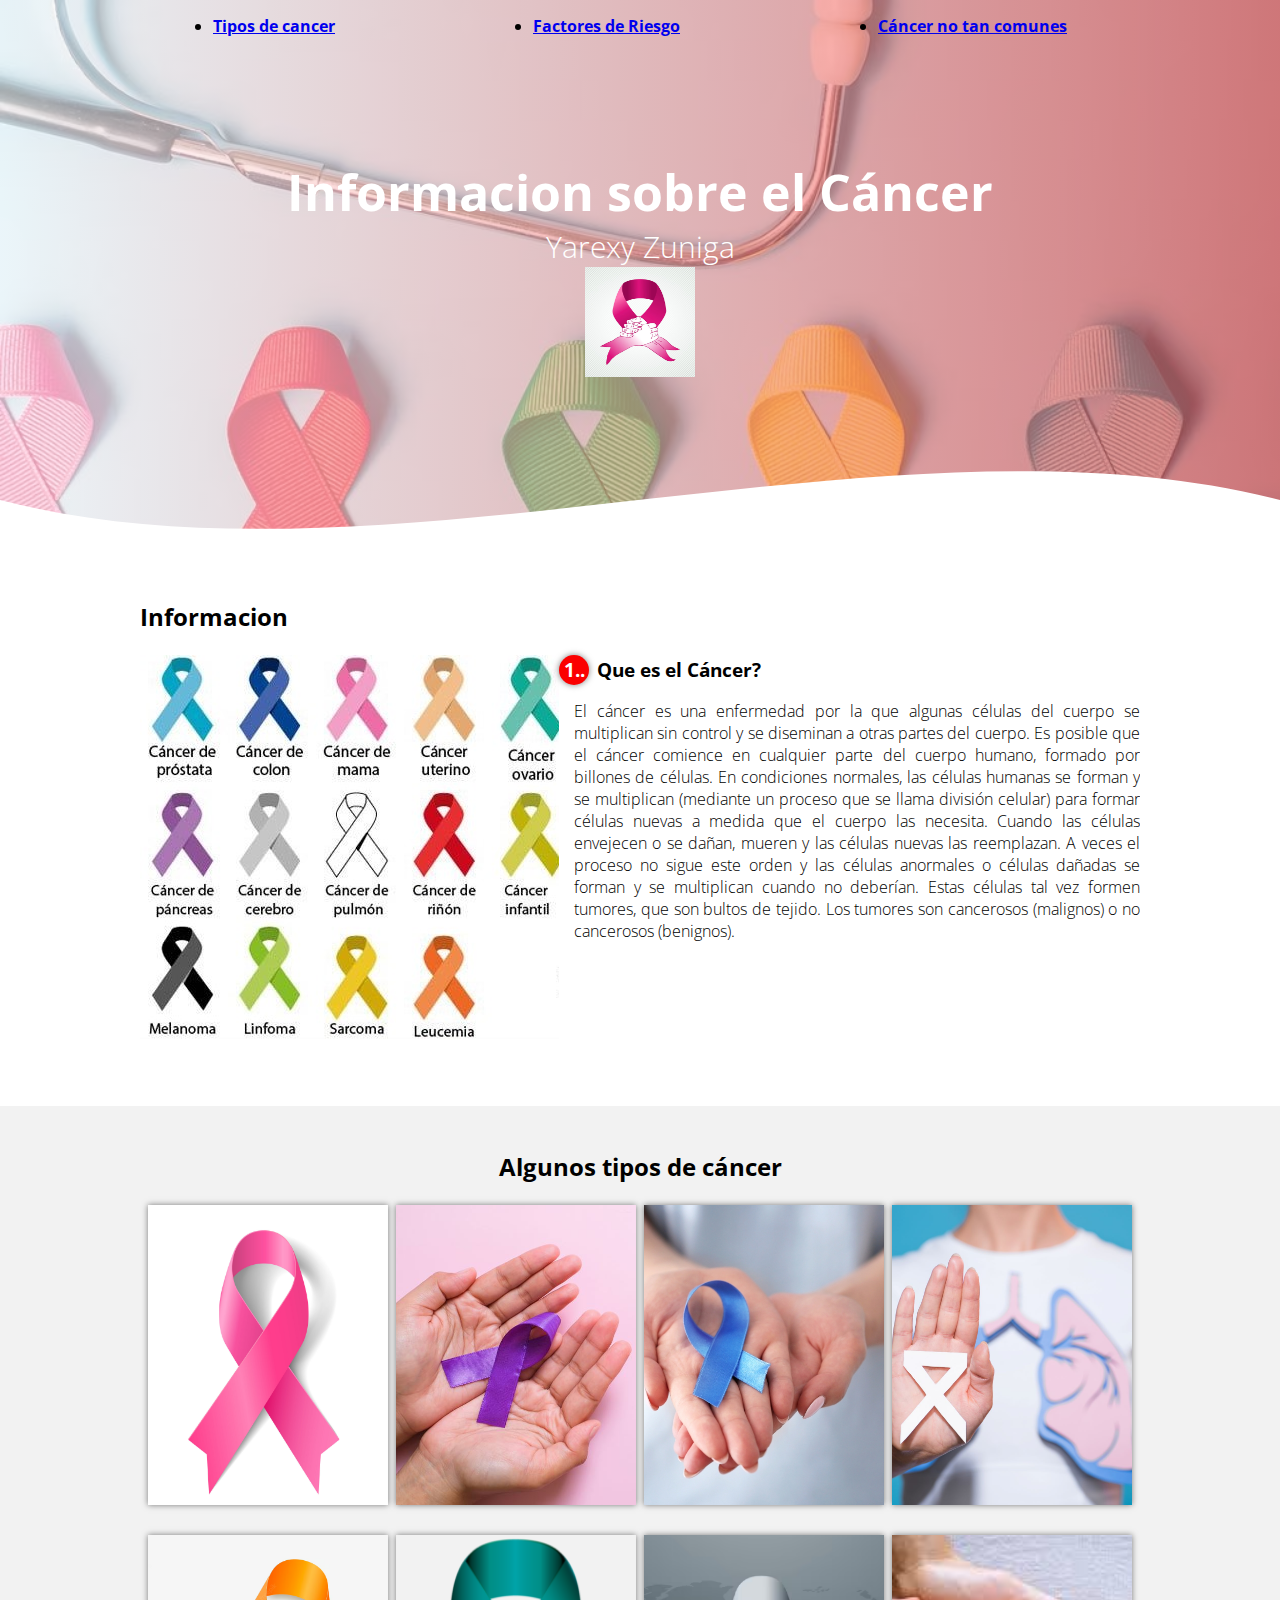
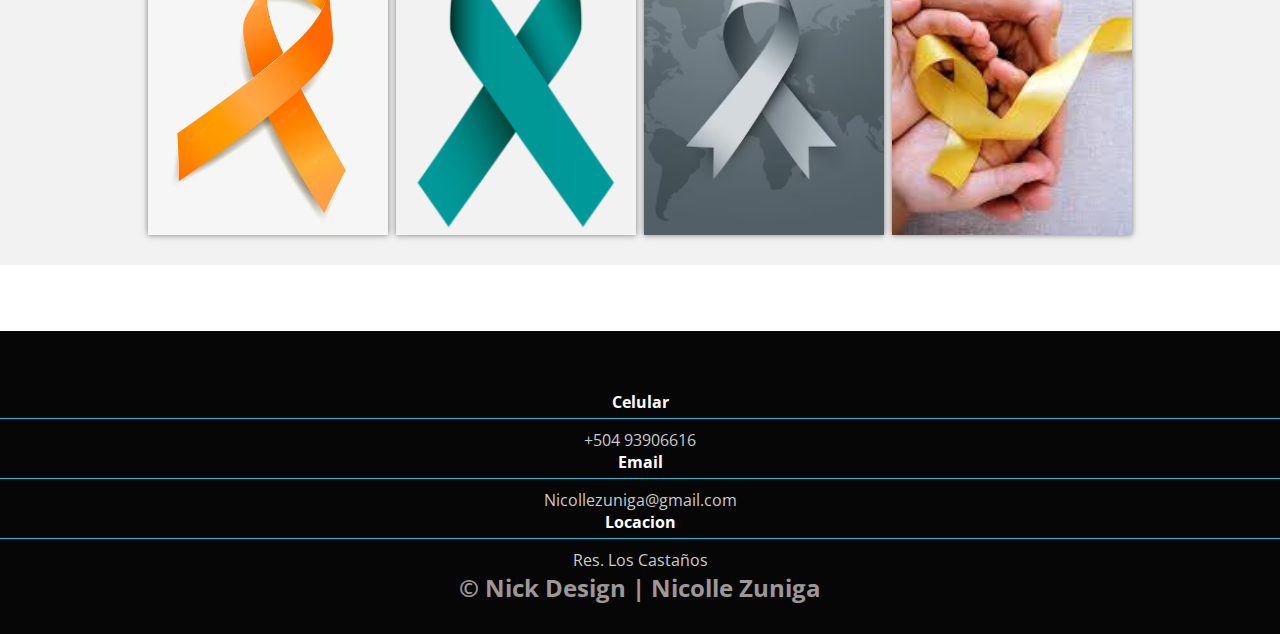
<file: index.html>
<!DOCTYPE html> 
<html lang="es">
<head>      

    <meta charset="UTF-8">
    <meta name="viewport" content="width=device-width, initial-scale=1.0">
    <title>index</title>
    <link rel="shortcut icon" href="Imagenes/icono_favicon_cancer.avif" type="image/x-icon">
    <link rel="stylesheet" href="Estilo.CSS">
    <link rel="preconnect" href="https://fonts.googleapis.com">
<link rel="preconnect" href="https://fonts.gstatic.com" crossorigin>
<link href="https://fonts.googleapis.com/css2?family=Open+Sans:wght@500&display=swap" rel="stylesheet">
</head>
<body>
    <header>
        <nav>
            <ul>
            <li><a href="Tipos de Cáncer.html">Tipos de cancer</a></li>
            <li><a href="Factores de Riesgo.html">Factores de Riesgo</a></li>
            <li><a href="Cancer no tan comunes.html">Cáncer no tan comunes</a></li>
            
        </nav>
        <section class="textos-header">
            <h1>Informacion sobre el Cáncer<h1>
            <h2>Yarexy Zuniga</h2>
            <img src="Imagenes/logo.img" class="d-block w-70" alt="..." width="110 px" height="110px"
        </section>
        <div class="Wave" style="height: 150px; overflow: hidden;" ><svg viewBox="0 0 500 150" preserveAspectRatio="none"
            style="height: 100%; width: 100%;"><path d="M0.00,49.98 C149.99,150.00 349.20,-49.98 500.00,49.98 L500.00,150.00 L0.00,150.00 Z" 
            style="stroke: none; fill: #ffffff;"></path>
           </svg></div>
        </header>
       
     <main>
        <section class="contenedor sobre el cancer">
        <h2 class= "Titulo">Informacion</h2>
        <br>
        <div class="Contenedor-sobre-el-cancer">
            <img src="Imagenes/cancer2.jpg" alt=""class="imagen-about-us">
            <div class="contenido-textos">

                <h3> <span>1..</span>Que es el Cáncer?</h3>
                <p>El cáncer es una enfermedad por la que algunas células del cuerpo se multiplican sin control
                     y se diseminan a otras partes del cuerpo.
                      Es posible que el cáncer comience en cualquier parte del cuerpo humano,
                     formado por billones de células.
                     En condiciones normales, las células humanas se forman y se multiplican
                     (mediante un proceso que se llama división celular)
                     para formar células nuevas a medida que el cuerpo las necesita.
                    Cuando las células envejecen o se dañan, mueren y las células nuevas las reemplazan.
                    A veces el proceso no sigue este orden y las células anormales o células dañadas
                     se forman y se multiplican cuando no deberían.
                    Estas células tal vez formen tumores, que son bultos de tejido.
                     Los tumores son cancerosos (malignos) o no cancerosos (benignos). </p>
            </div>
        </div>
        <br>
        <br>

        </section>
<br>
        <section class="Tipos-de-cancer">
            <br>
            <br>
        <div class="contenedor">
            <h2 class="Titulo"><center>Algunos tipos de cáncer</h2></center>
            <br>
            <div class="galeria-port">
            <div class="imagen-port">
                <img src="Imagenes/cancer de mama1.jpg" alt="">
            </div>
            <div class="imagen-port">
                <img src="Imagenes/cancer-de-pancreas1.jpg" alt="">
            </div>
            <div class="imagen-port">
                <img src="Imagenes/cancerdecolon1.jpg" alt="">
            </div>
            <div class="imagen-port">
                <img src="Imagenes/Cancerdepulmon1.jpg" alt="">
            </div>
            <div class="imagen-port">
                <img src="Imagenes/cancerderiñon.avif" alt="">
            </div>
            <div class="imagen-port">
                <img src="Imagenes/cancerovario2.png" alt="">
            </div>
            <div class="imagen-port">
                <img src="Imagenes/cancercerebro1.png" alt="">
            </div>
            <div class="imagen-port">
                <img src="Imagenes/imagescancerinfantil.jpeg" alt="">
            </div>
        </section>
     </main>
     <br>
     <br>
     <br>
     <footer>
        <div class="contenedor-footer">
            <div class="content-foo">
                <h4>Celular</h4>
                <p>+504 93906616</p>
            </div>
            <div class="content-foo">
                <h4>Email</h4>
                <p>Nicollezuniga@gmail.com</p>
            </div>
            <div class="content-foo">
                <h4>Locacion</h4>
                <p>Res. Los Castaños</p>
            </div>
        </div>
        <h2 class="titulo-final">&copy; Nick Design | Nicolle Zuniga</h2>
    </footer>
    </body> 
</html>
</file>
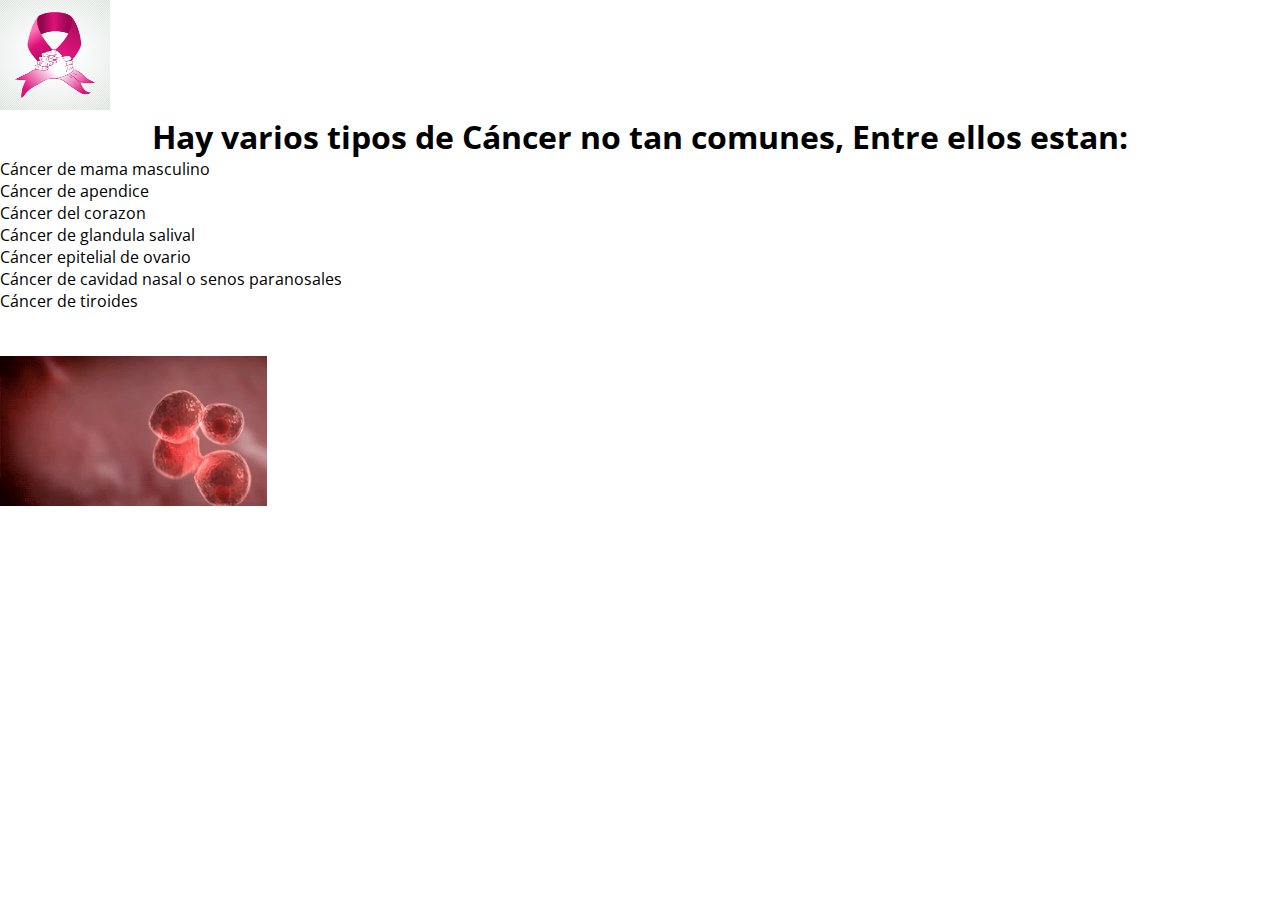
<file: Cancer no tan comunes.html>
<!DOCTYPE html> 
<html lang="es">
<head>      

    <meta charset="UTF-8">
    <meta name="viewport" content="width=device-width, initial-scale=1.0">
    <title>Cáncer no tan comunes</title>
    <link rel="shortcut icon" href="Imagenes/icono_favicon_cancer.avif" type="image/x-icon">
    <link rel="stylesheet" href="Estilo.CSS">
    <link rel="preconnect" href="https://fonts.googleapis.com">
<link rel="preconnect" href="https://fonts.gstatic.com" crossorigin>
<link href="https://fonts.googleapis.com/css2?family=Open+Sans:wght@500&display=swap" rel="stylesheet">
</head>

<img src="Imagenes/logo.img" class="d-block w-70" alt="..." width="110 px" height="110px"
<br>

<h1><center>Hay varios tipos de Cáncer no tan comunes, Entre ellos estan:</center></h1>
<li><a>Cáncer de mama masculino</a></li>
<li><a>Cáncer de apendice</a></li>
<li><a>Cáncer del corazon</a></li>
<li><a>Cáncer de glandula salival</a></li>
<li><a>Cáncer epitelial de ovario</a></li>
<li><a>Cáncer de cavidad nasal o senos paranosales</a></li>
<li><a>Cáncer de tiroides</a></li>
<br>
<br>

<img src="Imagenes/4i5T.gif" alt="width="100; height=150;
</html>
</file>
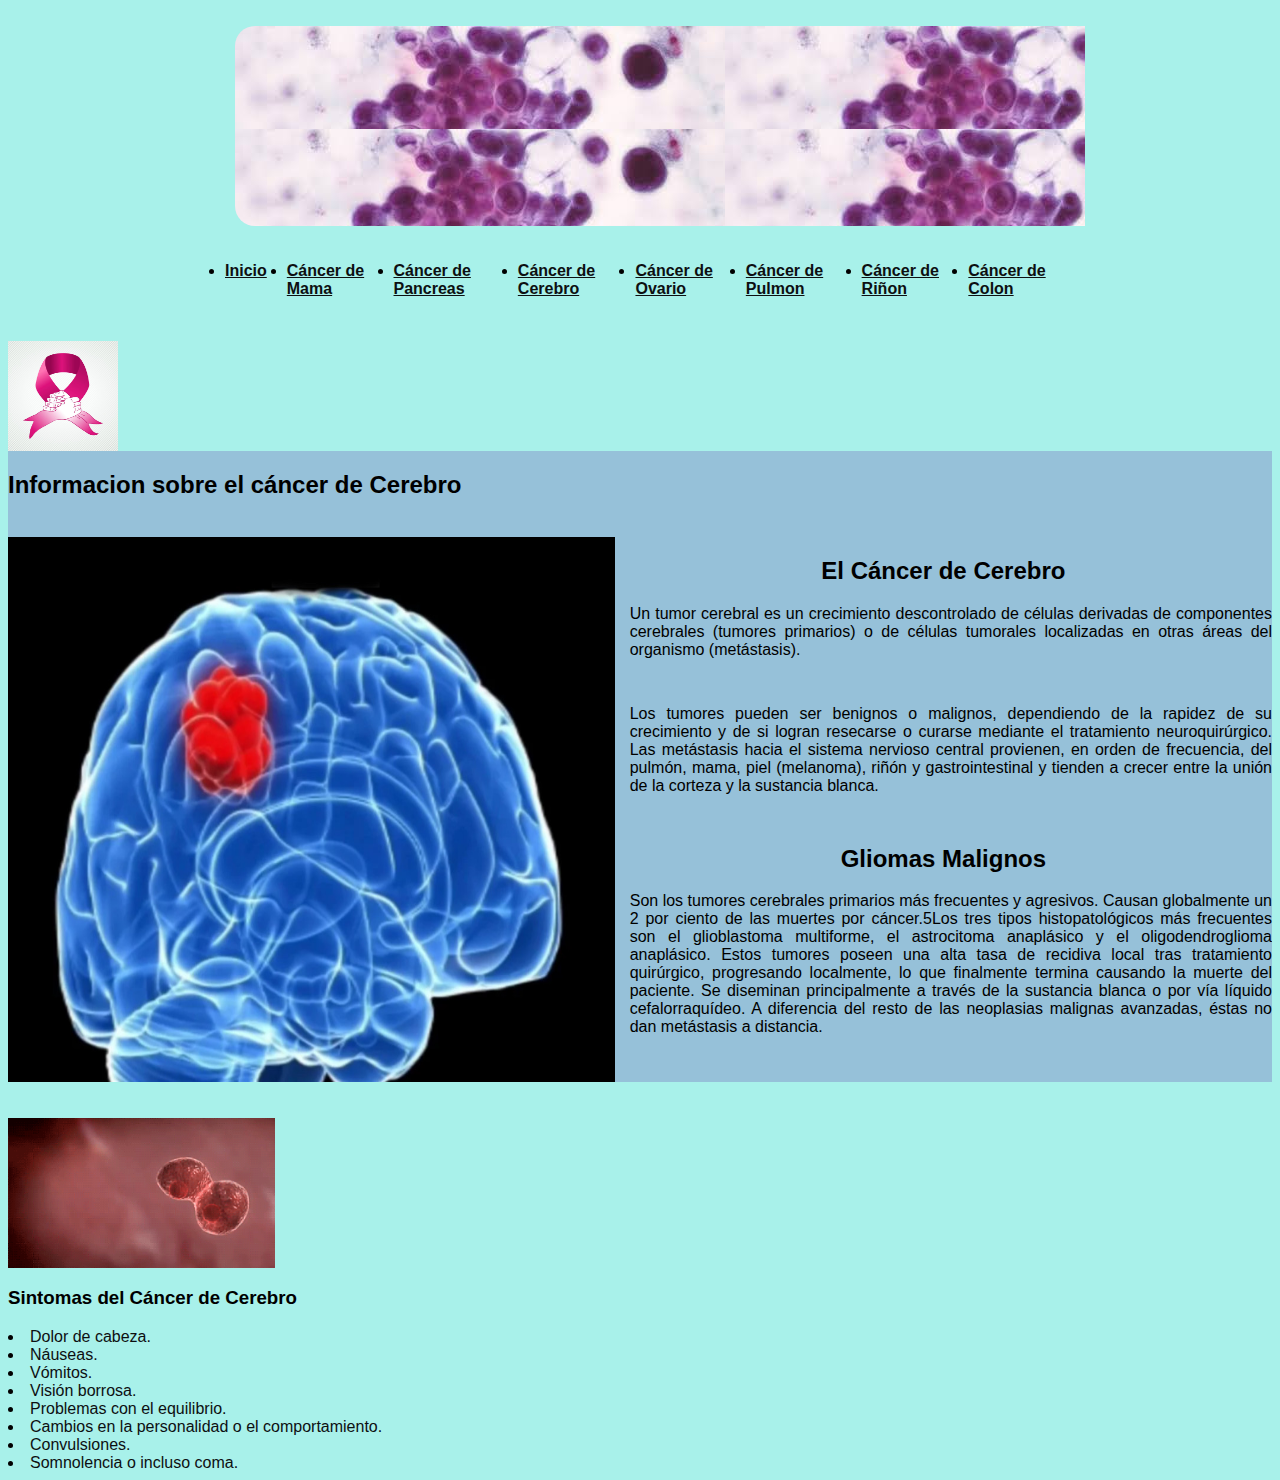
<file: Cáncer de Cerebro.html>
<html lang="es">

<head>
      <meta charset="utf-8">
      <meta name="viewpor" content="width=device-width, initial-scale=10"> 
      <title>Cáncer de cerebro</title>
      <link rel="stylesheet" href="Estilo2.css">
      <link rel="shortcut icon" href="Imagenes/cancercerebro1.png" type="image/x-icon">
  </head>



   <body>
  <header>
        <DIV id="Banner">
           <figure>
                  <div id="imgbaner"></div>
           </figure>
      </DIV>
      
        <nav>
             <ul>
                 <li><a href="index.html">Inicio</a>
                 <li><a href="Cáncer de mama.html">Cáncer de Mama</a></li>
                 <li><a href="Cáncer de Pancreas.html">Cáncer de Pancreas</a></li>
                 <li><a href="Cáncer de Cerebro.html">Cáncer de Cerebro</a></li>
                 <li><a href="Cáncer de ovario.html">Cáncer de Ovario</a></li>
                 <li><a href="Cáncer de Pulmon.html">Cáncer de Pulmon</a></li>
                 <li><a href="Cáncer de Riñon.html">Cáncer de Riñon</a></li>
                 <li><a href="Cáncer de Colon.html">Cáncer de Colon</a></li>

            </ul>
       </nav>
  </header>
  <br>
  <img src="Imagenes/logo.img" class="d-block w-70" alt="..." width="110 px" height="110px"
  <br>
          <main>
               <section class="contenedor sobre el cancer">
               <h2 class= "Titulo">Informacion sobre el cáncer de Cerebro</h2>
               <br>
               <div class="Contenedor-sobre-el-cancer">
                   <img src="Imagenes/cancercerebro.jpg" alt=""class="imagen-about-us">
                   <div class="contenido-textos">
       
                       <h2><center>El Cáncer de Cerebro</center></h2>
                       <span><p>Un tumor cerebral es un crecimiento descontrolado de células derivadas
                         de componentes cerebrales (tumores primarios) o de células tumorales
                         localizadas en otras áreas del organismo (metástasis).</span>

                        <span><p>Los tumores pueden ser benignos o malignos, dependiendo de la rapidez
                             de su crecimiento y de si logran resecarse o curarse mediante
                              el tratamiento neuroquirúrgico. Las metástasis hacia el sistema nervioso
                               central provienen, en orden de frecuencia, del pulmón, mama, piel (melanoma), riñón y gastrointestinal 
                            y tienden a crecer entre la unión de la corteza y la sustancia blanca.</p></span>
                            <h2><center>Gliomas Malignos</center></h2>
                            <span><p>Son los tumores cerebrales primarios más frecuentes y agresivos.
                     Causan globalmente un 2 por ciento de las muertes por cáncer.5​Los tres tipos histopatológicos más frecuentes
                    son el glioblastoma multiforme, el astrocitoma anaplásico y el oligodendroglioma anaplásico. 
                    Estos tumores poseen una alta tasa de recidiva local tras tratamiento quirúrgico, progresando localmente,
                    lo que finalmente termina causando la muerte del paciente. Se diseminan principalmente a través de la sustancia
                    blanca o por vía líquido cefalorraquídeo.
                    A diferencia del resto de las neoplasias malignas avanzadas, éstas no dan metástasis a distancia.</p></span>
                   </div>
               </div>
               </section>
          </main>
               <br>
               <br>

               <img src="Imagenes/4i5T.gif" alt="width="100; height=150;

          <section>
          <h3><p>Sintomas del Cáncer de Cerebro</p></h3>
         <li><a>Dolor de cabeza.</a>
        <li><a>Náuseas.</a>
        <li><a>Vómitos.</a>
        <li><a>Visión borrosa.</a>
        <li><a>Problemas con el equilibrio.</a>
        <li><a>Cambios en la personalidad o el comportamiento.</a>
        <li><a>Convulsiones. </a>
        <li><a>Somnolencia o incluso coma.</a>
            
           <br>
</file>
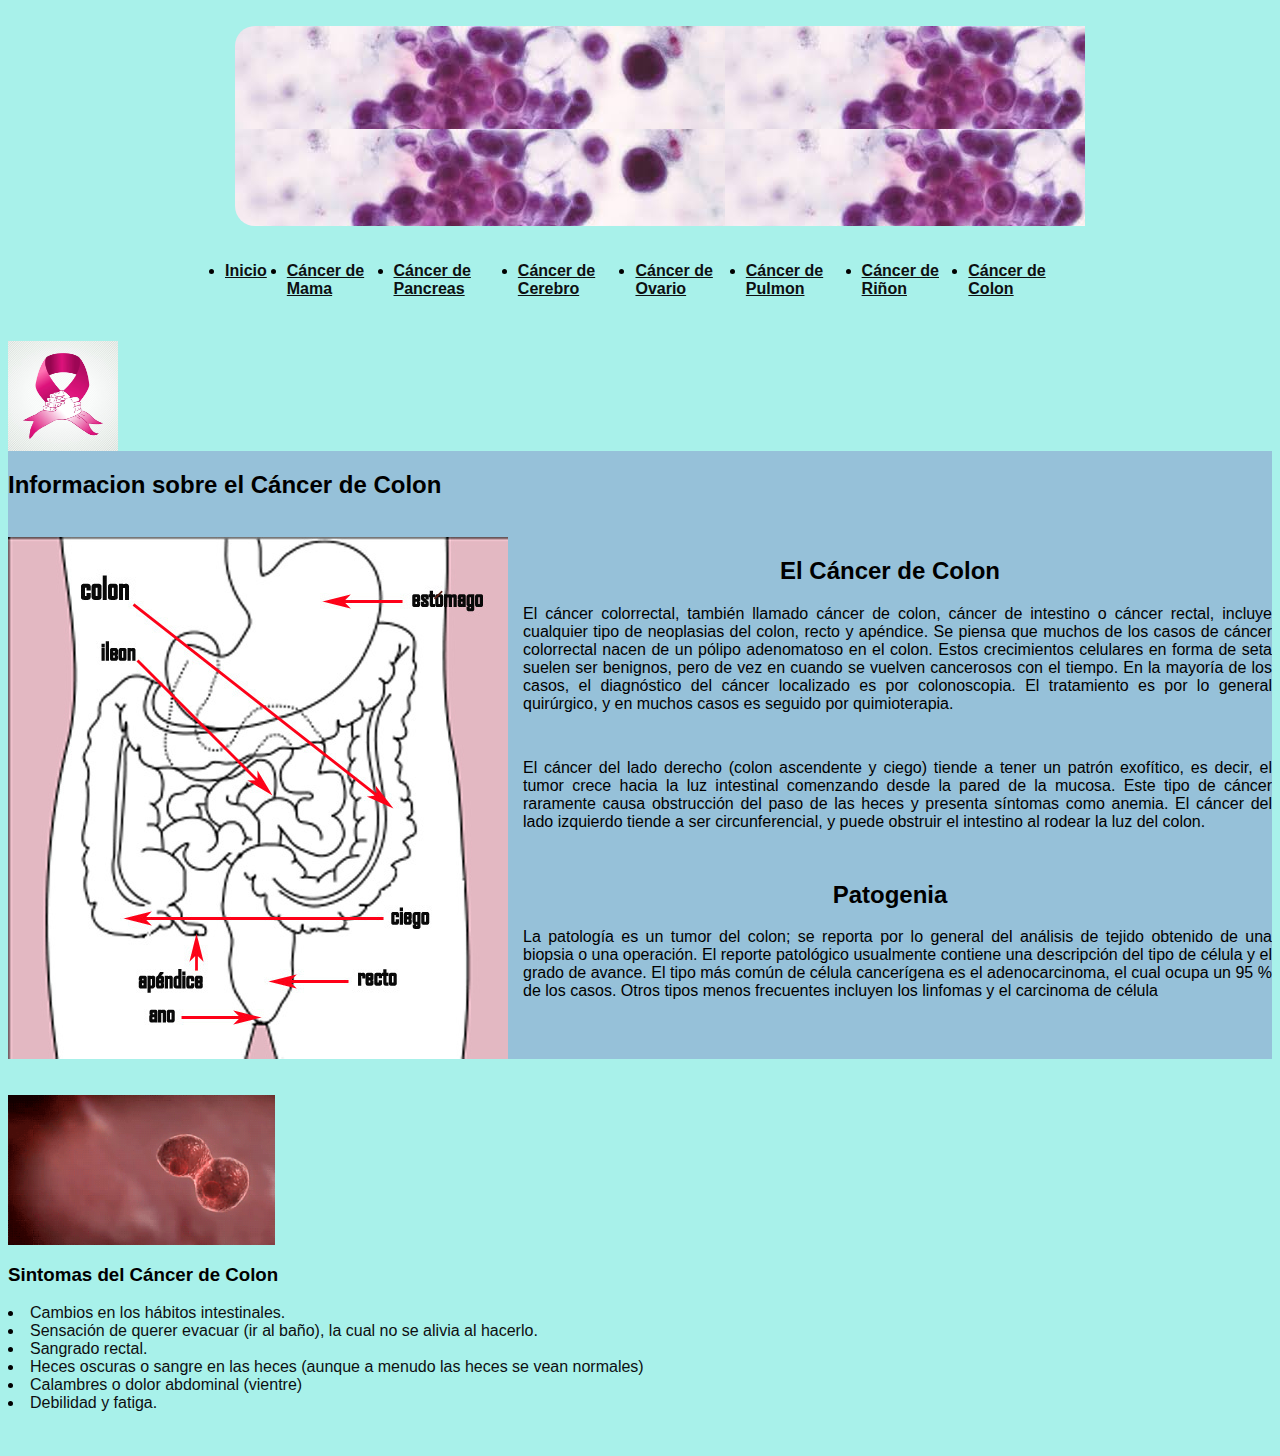
<file: Cáncer de Colon.html>
<html lang="es">

<head>
      <meta charset="utf-8">
      <meta name="viewpor" content="width=device-width, initial-scale=10"> 
      <title>Cáncer de Colon</title>
      <link rel="stylesheet" href="Estilo2.css">
      <link rel="shortcut icon" href="Imagenes/cancerdecolon1.jpg" type="image/x-icon">
  </head>



   <body>
  <header>
        <DIV id="Banner">
           <figure>
                  <div id="imgbaner"></div>
           </figure>
      </DIV>
      
        <nav>
             <ul>
                 <li><a href="index.html">Inicio</a>
                 <li><a href="Cáncer de mama.html">Cáncer de Mama</a></li>
                 <li><a href="Cáncer de Pancreas.html">Cáncer de Pancreas</a></li>
                 <li><a href="Cáncer de Cerebro.html">Cáncer de Cerebro</a></li>
                 <li><a href="Cáncer de ovario.html">Cáncer de Ovario</a></li>
                 <li><a href="Cáncer de Pulmon.html">Cáncer de Pulmon</a></li>
                 <li><a href="Cáncer de Riñon.html">Cáncer de Riñon</a></li>
                 <li><a href="Cáncer de Colon.html">Cáncer de Colon</a></li>

            </ul>
       </nav>
  </header>
  <br>
  <img src="Imagenes/logo.img" class="d-block w-70" alt="..." width="110 px" height="110px"
  <br>
          <main>
               <section class="contenedor sobre el cancer">
               <h2 class= "Titulo">Informacion sobre el Cáncer de Colon</h2>
               <br>
               <div class="Contenedor-sobre-el-cancer-de-mama">
                   <img src="Imagenes/cancercolon.jpg" alt=""class="imagen-about-us">
                   <div class="contenido-textos">
       
                       <h2><center>El Cáncer de Colon</center></h2>
                       <span><p>El cáncer colorrectal, también llamado cáncer de colon, cáncer de intestino o cáncer rectal,
                         incluye cualquier tipo de neoplasias del colon, recto y apéndice.
                          Se piensa que muchos de los casos de cáncer colorrectal
                           nacen de un pólipo adenomatoso en el colon.
                            Estos crecimientos celulares en forma de seta suelen ser benignos,
                             pero de vez en cuando se vuelven cancerosos con el tiempo. En la mayoría de los casos, 
                             el diagnóstico del cáncer localizado es por colonoscopia.
                         El tratamiento es por lo general quirúrgico, y en muchos casos es seguido por quimioterapia.</span></p>
                         <span><p>El cáncer del lado derecho (colon ascendente y ciego) tiende a tener un patrón exofítico, es decir, el tumor 
                            crece hacia la luz intestinal comenzando desde la pared de la mucosa. Este tipo de cáncer raramente causa obstrucción del paso de las heces y presenta síntomas como anemia. 
                            El cáncer del lado izquierdo tiende a ser circunferencial, y puede obstruir el intestino al rodear la luz del colon.</span></p>
                            
                        <h2><center>Patogenia</center></h2>
                        <span><p>La patología es un tumor del colon; se reporta por lo general del análisis de tejido obtenido de una biopsia o una operación. 
                            El reporte patológico usualmente contiene una descripción del tipo de célula y el grado de avance. El tipo más común de célula cancerígena es el adenocarcinoma,
                             el cual ocupa un 95 % de los casos. Otros tipos menos frecuentes incluyen los linfomas y el carcinoma de célula</p></span>
                   </div>
               </div>
               </section>
          </main>
               <br>
               <br>

               <img src="Imagenes/4i5T.gif" alt="width="100; height=150;

          <section>
          <h3><p>Sintomas del Cáncer de Colon</p></h3>
         <li><a>Cambios en los hábitos intestinales.</a>
        <li><a>Sensación de querer evacuar (ir al baño), la cual no se alivia al hacerlo.</a>
        <li><a>Sangrado rectal.</a>
        <li><a>Heces oscuras o sangre en las heces (aunque a menudo las heces se vean normales)</a>
        <li><a>Calambres o dolor abdominal (vientre)</a>
        <li><a>Debilidad y fatiga.</a>

                   

           <br>
           <br>
           <br>

           <img src="Imagenes/gif1.gif" alt=""
</file>
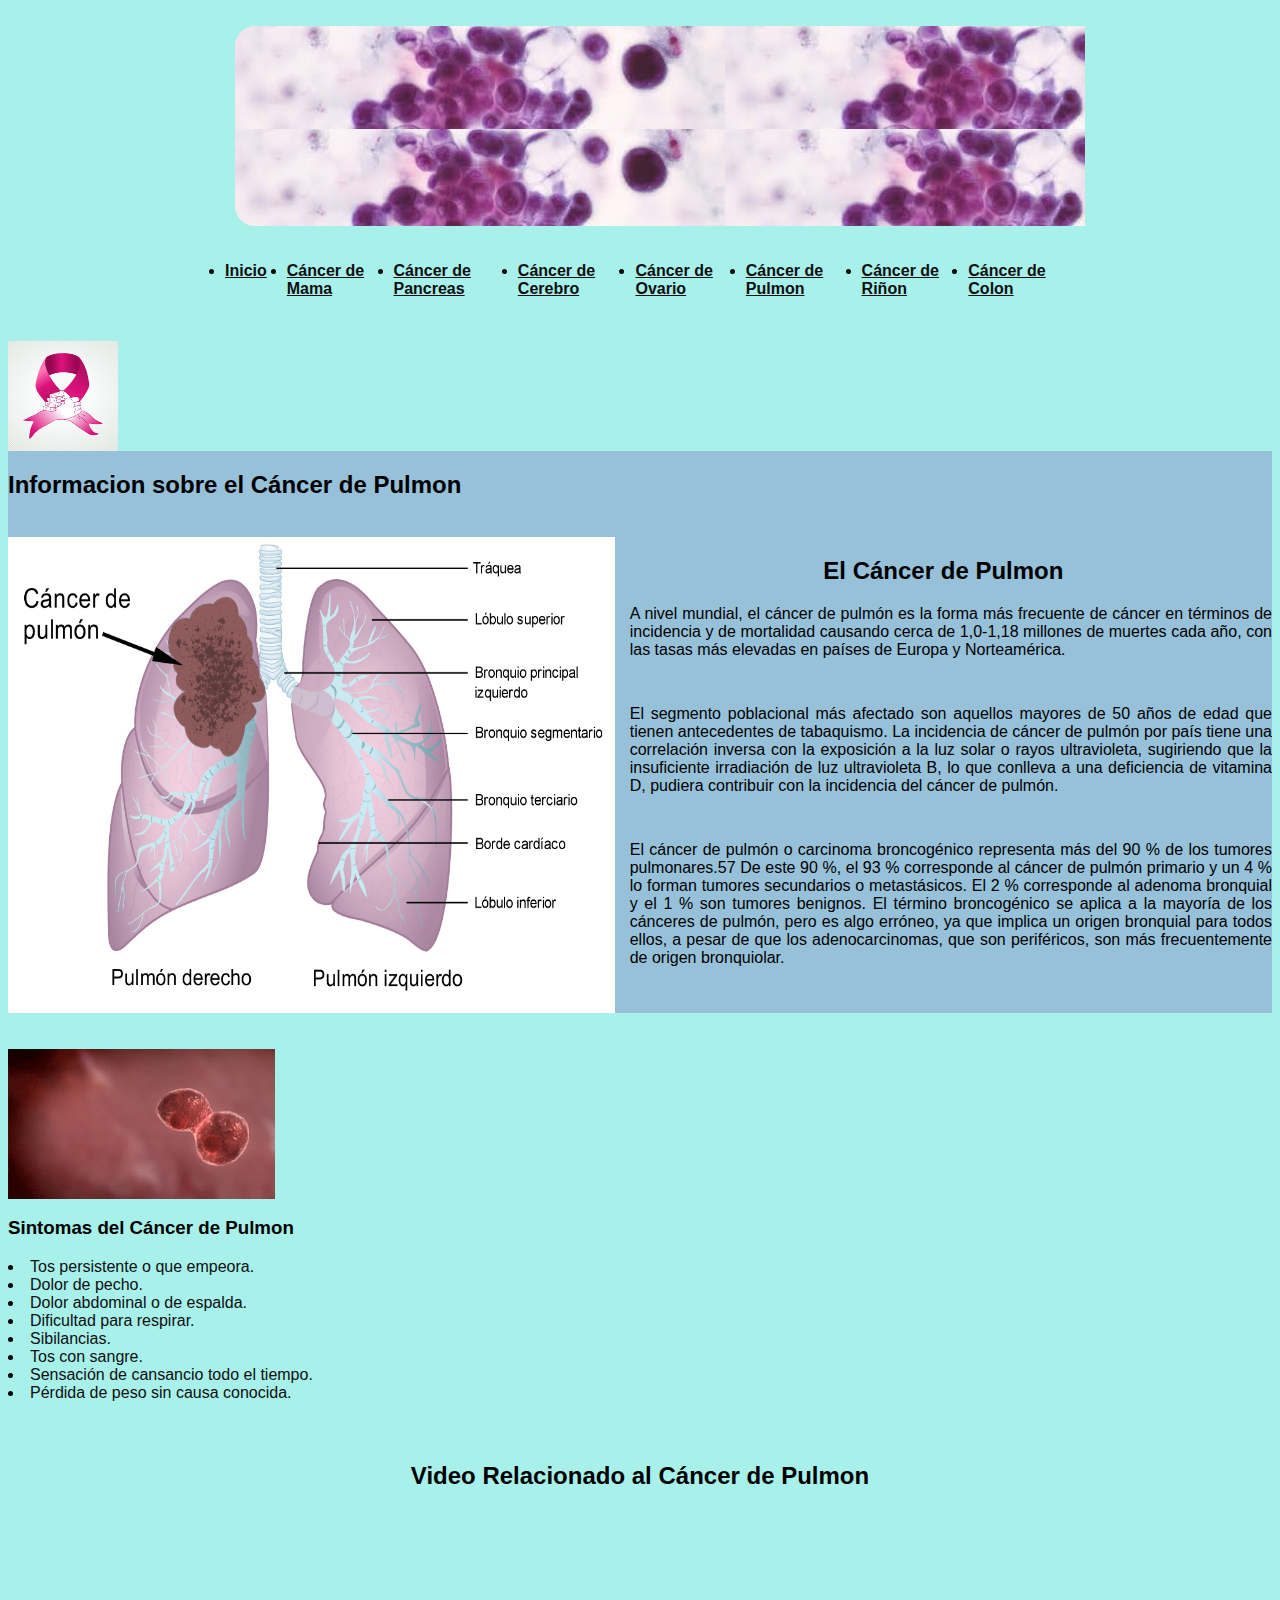
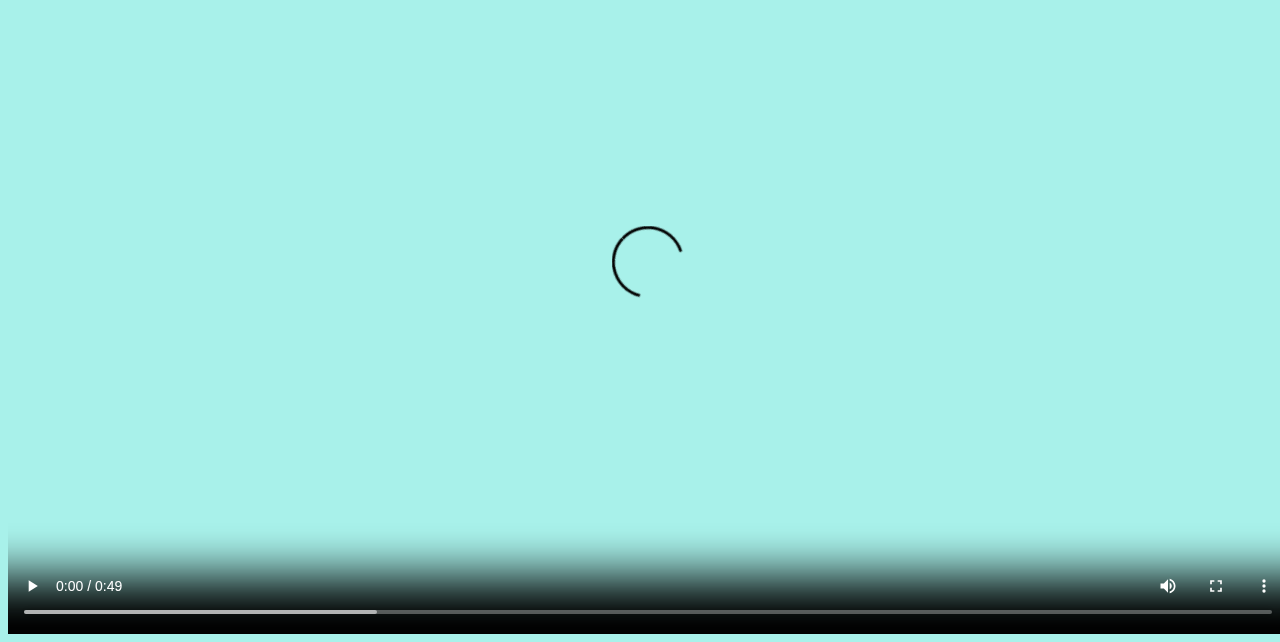
<file: Cáncer de Pulmon.html>
<html lang="es">

<head>
      <meta charset="utf-8">
      <meta name="viewpor" content="width=device-width, initial-scale=10"> 
      <title>Cáncer de Pulmon</title>
      <link rel="stylesheet" href="Estilo2.css">
      <link rel="shortcut icon" href="Imagenes/Cancerdepulmon1.jpg" type="image/x-icon">
  </head>



   <body>
  <header>
        <DIV id="Banner">
           <figure>
                  <div id="imgbaner"></div>
           </figure>
      </DIV>
      
        <nav>
             <ul>
                 <li><a href="index.html">Inicio</a>
                 <li><a href="Cáncer de mama.html">Cáncer de Mama</a></li>
                 <li><a href="Cáncer de Pancreas.html">Cáncer de Pancreas</a></li>
                 <li><a href="Cáncer de Cerebro.html">Cáncer de Cerebro</a></li>
                 <li><a href="Cáncer de ovario.html">Cáncer de Ovario</a></li>
                 <li><a href="Cáncer de Pulmon.html">Cáncer de Pulmon</a></li>
                 <li><a href="Cáncer de Riñon.html">Cáncer de Riñon</a></li>
                 <li><a href="Cáncer de Colon.html">Cáncer de Colon</a></li>

            </ul>
       </nav>
  </header>
  <br>
  <img src="Imagenes/logo.img" class="d-block w-70" alt="..." width="110 px" height="110px"
  <br>
          <main>
               <section class="contenedor sobre el cancer">
               <h2 class= "Titulo">Informacion sobre el Cáncer de Pulmon</h2>
               <br>
               <div class="Contenedor-sobre-el-cancer-de-mama">
                   <img src="Imagenes/Cancer_de_pulmon.jpg" alt=""class="imagen-about-us">
                   <div class="contenido-textos">
       
        <h2><center>El Cáncer de Pulmon</center></h2>
        <span><p>A nivel mundial, el cáncer de pulmón es la forma más frecuente de cáncer en términos de incidencia
         y de mortalidad causando cerca de 1,0-1,18 millones de muertes cada año, con las tasas más elevadas en países
      de Europa y Norteamérica.​ 
      <span><p>El segmento poblacional más afectado son aquellos mayores de 50 años de edad 
         que tienen antecedentes de tabaquismo. La incidencia de cáncer de pulmón por país tiene una correlación 
     inversa con la exposición a la luz solar o rayos ultravioleta, sugiriendo que la insuficiente irradiación de luz ultravioleta B,
     lo que conlleva a una deficiencia de vitamina D, pudiera contribuir con la incidencia del cáncer de pulmón.</span>

        <span><p>El cáncer de pulmón o carcinoma broncogénico representa más del 90 % de los tumores pulmonares.57​ De este 90 %, el 93 % corresponde al cáncer de pulmón primario y un 4 % lo forman tumores secundarios o metastásicos. El 2 % corresponde al adenoma bronquial y el 1 % son tumores benignos. El término broncogénico se aplica a la mayoría de los cánceres de pulmón, pero es algo erróneo, ya que implica un origen bronquial para todos ellos,
             a pesar de que los adenocarcinomas, que son periféricos, son más frecuentemente de origen bronquiolar.<span>

     
            </div>
               </div>
               </section>
          </main>
               <br>
               <br>

               <img src="Imagenes/4i5T.gif" alt="width="100; height=150;

          <section>
          <h3><p>Sintomas del Cáncer de Pulmon</p></h3>
         <li><a>Tos persistente o que empeora.</a>
        <li><a>Dolor de pecho.</a>
        <li><a>Dolor abdominal o de espalda.</a>
        <li><a>Dificultad para respirar.</a>
        <li><a>Sibilancias.</a>
        <li><a>Tos con sangre.</a>
        <li><a>Sensación de cansancio todo el tiempo.</a>
        <li><a>Pérdida de peso sin causa conocida.</a>
           

                   

           <br>
           <br>
           <br>

           <h2><p><center>Video Relacionado al Cáncer de Pulmon</center></p></h2>
           <video controls>
               <source src="Imagenes/Síntomas del cáncer de pulmón.mp4" type="video/mp4">
           </video>
</file>
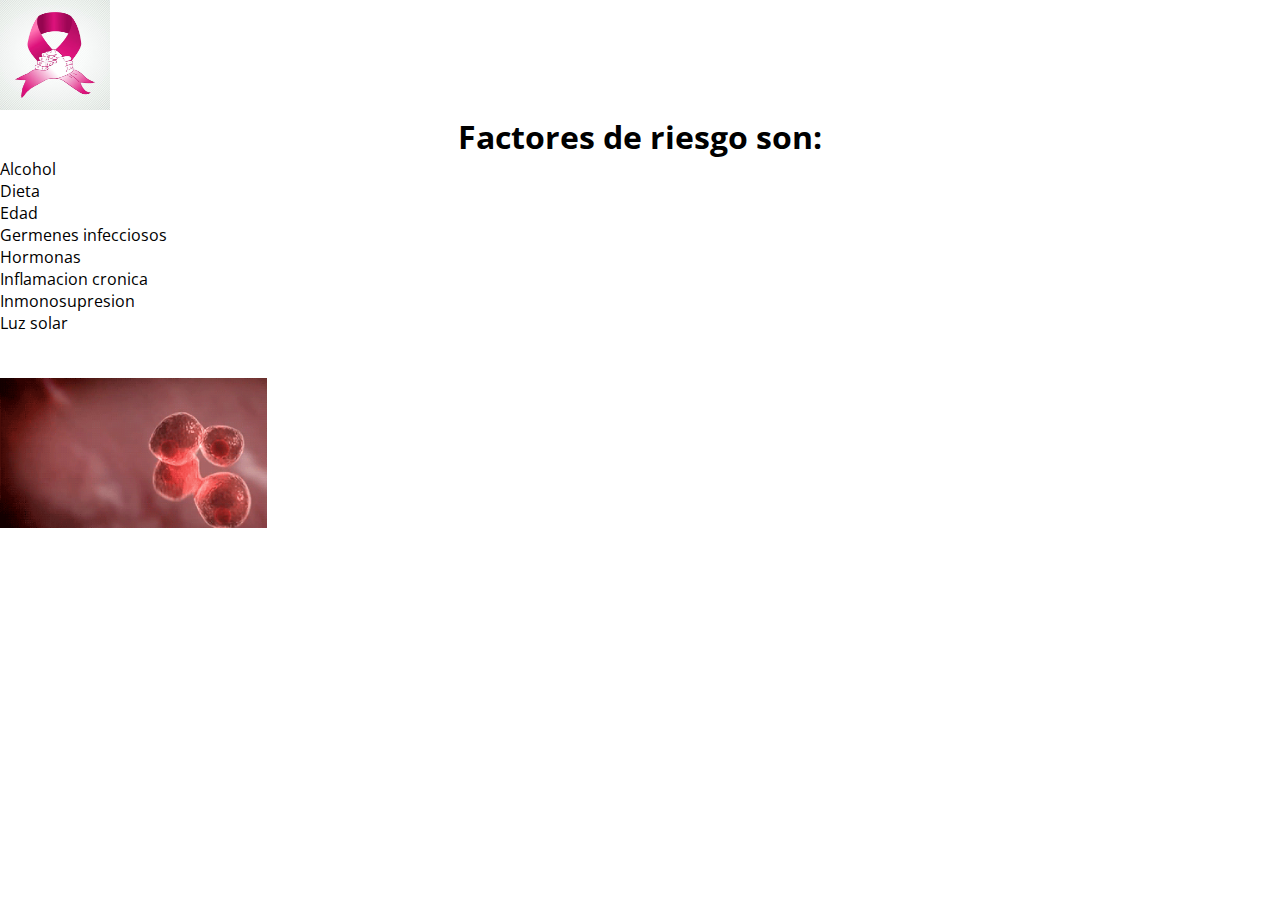
<file: Factores de Riesgo.html>
<!DOCTYPE html> 
<html lang="es">
<head>      

    <meta charset="UTF-8">
    <meta name="viewport" content="width=device-width, initial-scale=1.0">
    <title>Factores de Riesgo</title>
    <link rel="shortcut icon" href="Imagenes/icono_favicon_cancer.avif" type="image/x-icon">
    <link rel="stylesheet" href="Estilo.CSS">
    <link rel="preconnect" href="https://fonts.googleapis.com">
<link rel="preconnect" href="https://fonts.gstatic.com" crossorigin>
<link href="https://fonts.googleapis.com/css2?family=Open+Sans:wght@500&display=swap" rel="stylesheet">

</head>

<img src="Imagenes/logo.img" class="d-block w-70" alt="..." width="110 px" height="110px"
<br>

<h1><center>Factores de riesgo son:</center></h1>
<li><a>Alcohol</a></li>
<li><a>Dieta</a></li>
<li><a>Edad</a></li>
<li><a>Germenes infecciosos</a></li>
<li><a>Hormonas</a></li>
<li><a>Inflamacion cronica</a></li>
<li><a>Inmonosupresion</a></li>
<li><a>Luz solar</a></li>
<br>
<br>
<img src="Imagenes/4i5T.gif" alt="width="100; height=150;
</html>
</file>
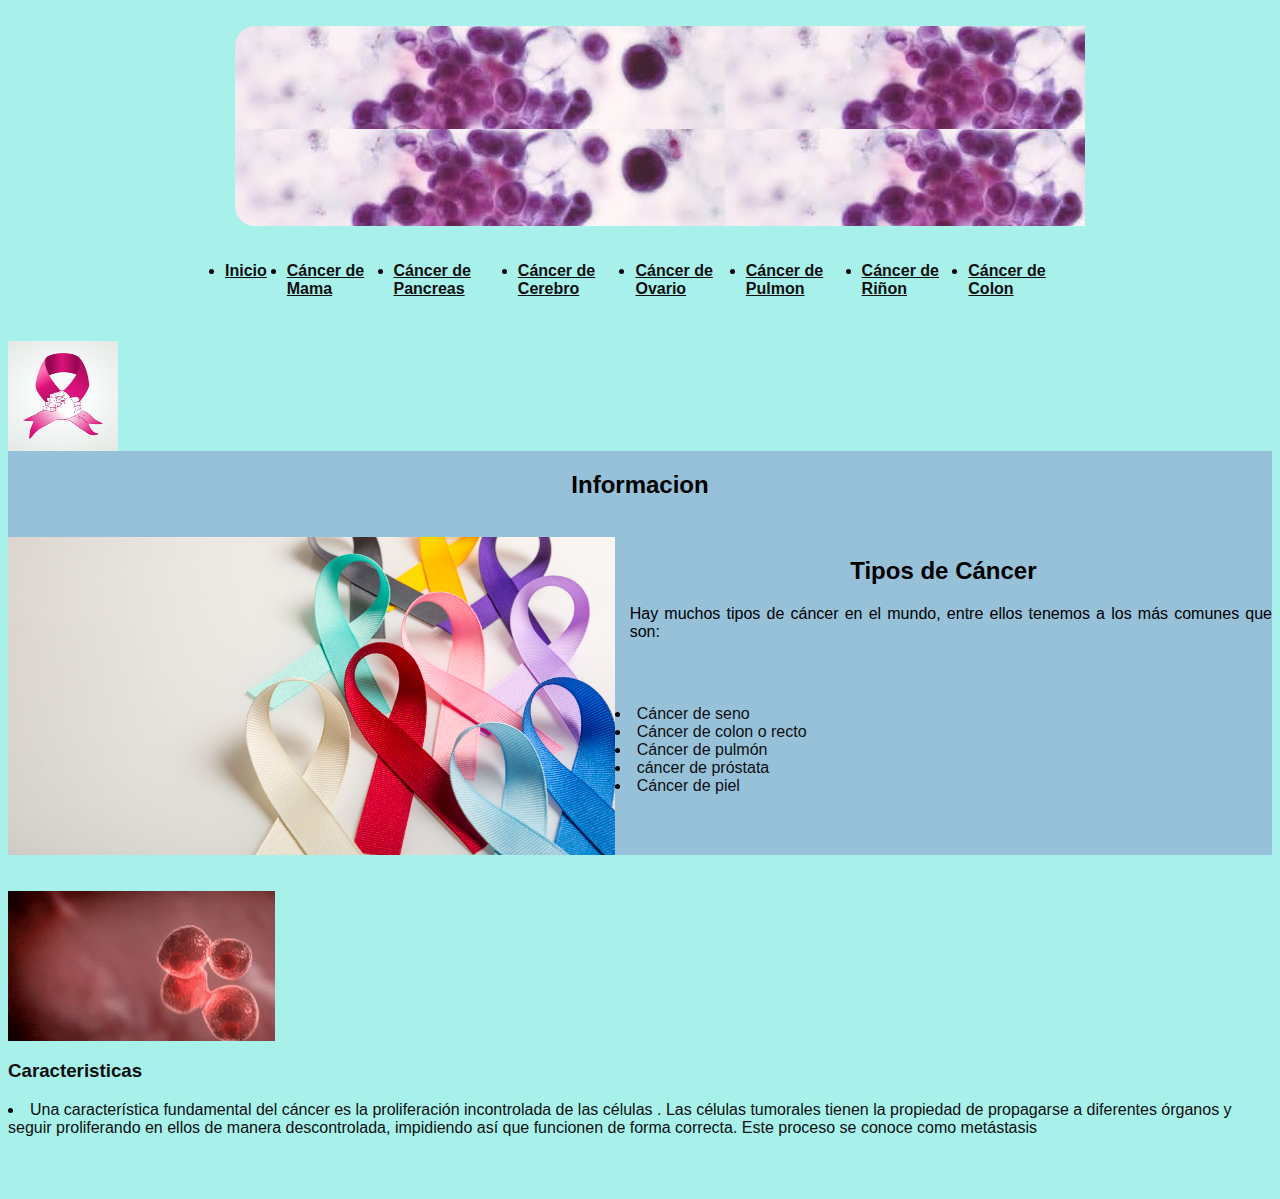
<file: Tipos de Cáncer.html>
<html lang="es">

<head>
      <meta charset="utf-8">
      <meta name="viewpor" content="width=device-width, initial-scale=10"> 
      <title>Tipos de Cáncer</title>
      <link rel="stylesheet" href="Estilo2.css">
      <link rel="shortcut icon" href="Imagenes/icono_favicon_cancer.avif" type="image/x-icon">
  </head>



   <body>
  <header>
        <DIV id="Banner">
           <figure>
                  <div id="imgbaner"></div>
           </figure>
      </DIV>
      
        <nav>
             <ul>
                 <li><a href="index.html">Inicio</a>
                 <li><a href="Cáncer de mama.html">Cáncer de Mama</a></li>
                 <li><a href="Cáncer de Pancreas.html">Cáncer de Pancreas</a></li>
                 <li><a href="Cáncer de Cerebro.html">Cáncer de Cerebro</a></li>
                 <li><a href="Cáncer de ovario.html">Cáncer de Ovario</a></li>
                 <li><a href="Cáncer de Pulmon.html">Cáncer de Pulmon</a></li>
                 <li><a href="Cáncer de Riñon.html">Cáncer de Riñon</a></li>
                 <li><a href="Cáncer de Colon.html">Cáncer de Colon</a></li>

            </ul>
       </nav>
  </header>
  <br>
  <img src="Imagenes/logo.img" class="d-block w-70" alt="..." width="110 px" height="110px"
  <br>
          <main>
               <section class="contenedor sobre el cancer">
               <h2 class= "Titulo"><center>Informacion</center></h2>
               <br>
               <div class="Contenedor-sobre-el-cancer">
                   <img src="Imagenes/cancer-1.png" alt=""class="imagen-about-us">
                   <div class="contenido-textos">
       
                       <h2><center>Tipos de Cáncer</center></h2>
                       <p>Hay muchos tipos de cáncer en el mundo, entre ellos tenemos a los más comunes que son:</p>
                         <br><li><a>Cáncer de seno</a>
                         <li><a> Cáncer de colon o recto
                         <li><a>Cáncer de pulmón
                         <li><a> cáncer de próstata 
                         <li><a> Cáncer de piel 
                    
                   </div>
               </div>
               </section>
          </main>
               <br>
               <br>

               <img src="Imagenes/4i5T.gif" alt="width="100; height=150;
   

          <section>
               
          <h3><p>Caracteristicas</p></h3>
         <li><a>Una característica fundamental del cáncer es la proliferación incontrolada de las células
          . Las células tumorales tienen la propiedad de propagarse
           a diferentes órganos y seguir proliferando en ellos de manera descontrolada,
           impidiendo así que funcionen de forma correcta. Este proceso se conoce como metástasis</a> </li>

           <br>
           <br>
           <br>
          </section>
</file>
<file: Estilo.CSS>
*
{
    margin:0;
    padding:0;
    box-sizing: border-box;
}
body {
    font-family: 'open sans';
}

.contenedor{
    padding: 60 px 0;
    width: 90%;
    max-width: 1000px;
    margin: auto;
    overflow: hidden;
}
.titulo{
    color: #2a7332;
    font-size: 30px;
    text-align: center;
    margin-bottom: 60px;
}
/* Header */

header{
    width: 100%;
    height: 600px;
    background: #EF3B36;
      /* fallback for old browsers */
    background: -webkit-linear-gradient(to right, hsla(0, 0%, 100%, 0.616), hsla(2, 85%, 57%, 0.616)), url(Imagenes/imgportada1.avif);
      /* Chrome 10-25, Safari 5.1-6 */
    background: linear-gradient(to right, hsla(0, 0%, 100%, 0.616), hsla(2, 85%, 57%, 0.616)), url(Imagenes/imgportada1.avif);
     /* W3C, IE 10+/ Edge, Firefox 16+, Chrome 26+, Opera 12+, Safari 7+ */
     background-size: cover;
     background-attachment: fixed;
     position: relative;

}

nav{
    text-align: right;
    padding: 30px 50px 0 0;
}

nav > a{
    color: #151414;
    font-weight: 300;
    text-decoration: none;
    margin-right: 10px;
}
nav > a:hover{
    text-decoration: underline;
}

header .textos-header{
    display: flex;
    height: 430px;
    width: 100%;
    align-items: center;
    justify-content: center;
    flex-direction: column;
    text-align: center;
}

.textos-header h1{
    font-size: 50px;
    color: #fff;
}

.textos-header h2{
    font-size: 30px;
    font-weight: 300;
    color: #fff;
}

.Wave{
    position: absolute;
    bottom: 0;
    width: 100%;
}

/* about us */

.Contenedor-sobre-el-cancer{
    display: flex;
    justify-content: space-evenly;
}

.imagen-about-us{
    width: 48%;
}
.sobre-el-cancer .contenido-textos{
    width: 48%;
}

.contenido-textos h3{
    margin-bottom: 15px;
}

.contenido-textos h3 span {
    background: #fb0000;
    color: #fff;
    border-radius: 50%;
    display: inline-block;
    text-align: center;
    width: 30px;
    height: 30px;
    padding: 2px;
    box-shadow: 0 0 6px 0 rgba(0, 0, 0, .5);
    margin-right: 8px;
}

.contenido-textos p{
    padding: 0px 0px 30px 15px;
    font-weight: 300;
    text-align: justify;
}

/* galeria */

.Tipos-de-cancer{
    background: #f2f2f2;
}

.galeria-port{
    display: flex;
    justify-content: space-evenly;
    flex-wrap: wrap;

}

.imagen-port{
    width: 24%;
    margin-bottom: 30px;
    height: 300px;
    overflow: hidden;
    position: relative;
    cursor: pointer;
    box-shadow: 0 0 6px 0 rgba(0, 0, 0, .5);
}

.imagen-port > img{
    width: 100%;
    height: 100%;
    object-fit: cover;
display: block;
}

/*  Our team */

.about-services{
    background: #f2f2f2;
    padding-bottom: 30px;
}


.servicio-cont{
    display:flex;
    justify-content: space-between;
    align-items: center;
}

.servicio-ind{
    width: 28%;
    text-align: center;
}

.servicio-ind img{
    width: 90%;
}

.servicio-ind h3{
    margin: 10px 0;
}

.servicio-ind p{
    font-weight: 300;
    text-align: justify;
}

 /* Footer */

 footer{
    background: #060606;
    padding: 60px 0 30px 0;
    margin: auto;
    overflow: hidden;
}

 .content footer{
    display: flex;
    width: 90%;
    justify-content: space-evenly;
    margin: auto;
    padding-bottom: 50px;
    border-bottom: 1px solid #ccc;
}

.content-foo{
    text-align: center;
}

.content-foo h4{
    color: #fff;
    border-bottom: 1px solid #20b8d3;
    padding-bottom: 5px;
    margin-bottom: 10px;
}

.content-foo p{
   color: #ccc;
}

.titulo-final{
    text-align: center;
    font-size: 24px;
    margin: 20 0 0 0;
    color: #9e9797;

}

nav{
    /* Definir el estilo del menu de navegacion*/
     background-color:#aa728e00;
      padding: 15px;
  }
  
  nav ul {
  list-style-type: style type square;
  margin:0;
  padding:0;
  display:flex;
  justify-content:space-evenly;
  }
  
  nav li{
  margin:0 10;
  }
  
  nav a{
  color:rgb(45, 210, 235)
  tex-decoration none;
  font-weight:bold;
  }
</file>
<file: Estilo2.css>
/* Definir la fuente y el color de fondo de la pagina*/
 body{
    font-family:Arial, Helvetica, sans-serif;
    background-color:   rgb(168, 241, 234);
}

/*Definir el estilo de encabezado*/
header{
overflow: hidden;
width: 890px;
margin: 10px auto 5px auto;
  
}

header #banne{
    width: 100%;
    height: 250px;
}

header #banner figure #imgbaner{
   overflow: hidden;
   width: 300%;
   height: 200px;
   background: url(Imagenes/imgcancer2.jpeg);
   border-radius: 20px;
}

/* about us */

.Contenedor-sobre-el-cancer{
  display: flex;
  justify-content: space-evenly;
}

.imagen-about-us{
  width: 48%;
}
.sobre-el-cancer .contenido-textos{
  width: 48%;
}

.contenido-textos h3{
  margin-bottom: 15px;
}

.contenido-textos h2 span {
  color: #89c3d3;
  border-radius: 50%;
  display: inline-block;
  text-align: center;
  width: 30px;
  height: 30px;
  padding: 2px;
  box-shadow: 0 0 6px 0 rgba(0, 0, 0, .5);
  margin-right: 8px;
}

.contenido-textos p{
  padding: 0px 0px 30px 15px;
  font-weight: 300;
  text-align: justify;
}

header h1{
color: rgb(13, 15, 17);

}

nav{
  /* Definir el estilo del menu de navegacion*/
   background-color:#dd8e8e00;
    padding: 20px;
}

nav ul {
list-style-type: style type square;
margin:0;
padding:0;
display:flex;
justify-content:space-evenly;
}

nav li{
margin:0 10;
}

nav a{
color:rgb(45, 235, 194)
tex-decoration none;
font-weight:bold;
}
nav a:hover{
color:rgb(212, 228, 213);
background-color:#111214;
}
section{
  width: 100%;
overflow: hidden;
background: rgb(150, 193, 217);
}

section #INFO{
overflow: hidden;
width: 800px;
margin: 0px auto 5px auto;

}

section #info aside{
overflow: left;
width: 220px;

}

section #info aside{

   padding: 0px 0px 20px 0px;
   color: black;
   letter-spacing: -1px;
   font-size: 1.5em;
}
section #info aside h2{

  padding: 0px 0px 20px 0px;
  color: rgb(0, 0, 0);
  letter-spacing: -1px;
  font-size: 25px;
}

section #info aside ul li{
 
    list-style: none; 
  padding: 15px 0px;
  border-top: 1px dashed #1a0b81;
}

section #info aside ul li a{

text-decoration: none;
color: #1171ad;
font-size: 16px;

}

/*Definir los estilos de los enlaces*/
a{
color:rgb(13, 15, 17);
tex-decoration:none;
}
a:hover{
    text-decoration:royalblue;
}

/* about us */
.Contenedor-sobre-el-cancer-de-mama{
  display: flex;
  justify-content: space-evenly;
}

.imagen-about-us{
  width: 48%;
}
.sobre-el-cancer-de-mama .contenido-textos{
  width: 48%;
}

.contenido-textos h3{
  margin-bottom: 15px;
}

.contenido-textos h2 span {
  color: #9c2828;
  border-radius: 50%;
  display: inline-block;
  text-align: center;
  width: 30px;
  height: 30px;
  padding: 2px;
  box-shadow: 0 0 6px 0 rgb(156, 60, 60);
  margin-right: 8px;
}

.contenido-textos p{
  padding: 0px 0px 30px 15px;
  font-weight: 300;
  text-align: justify;
}
</file>
